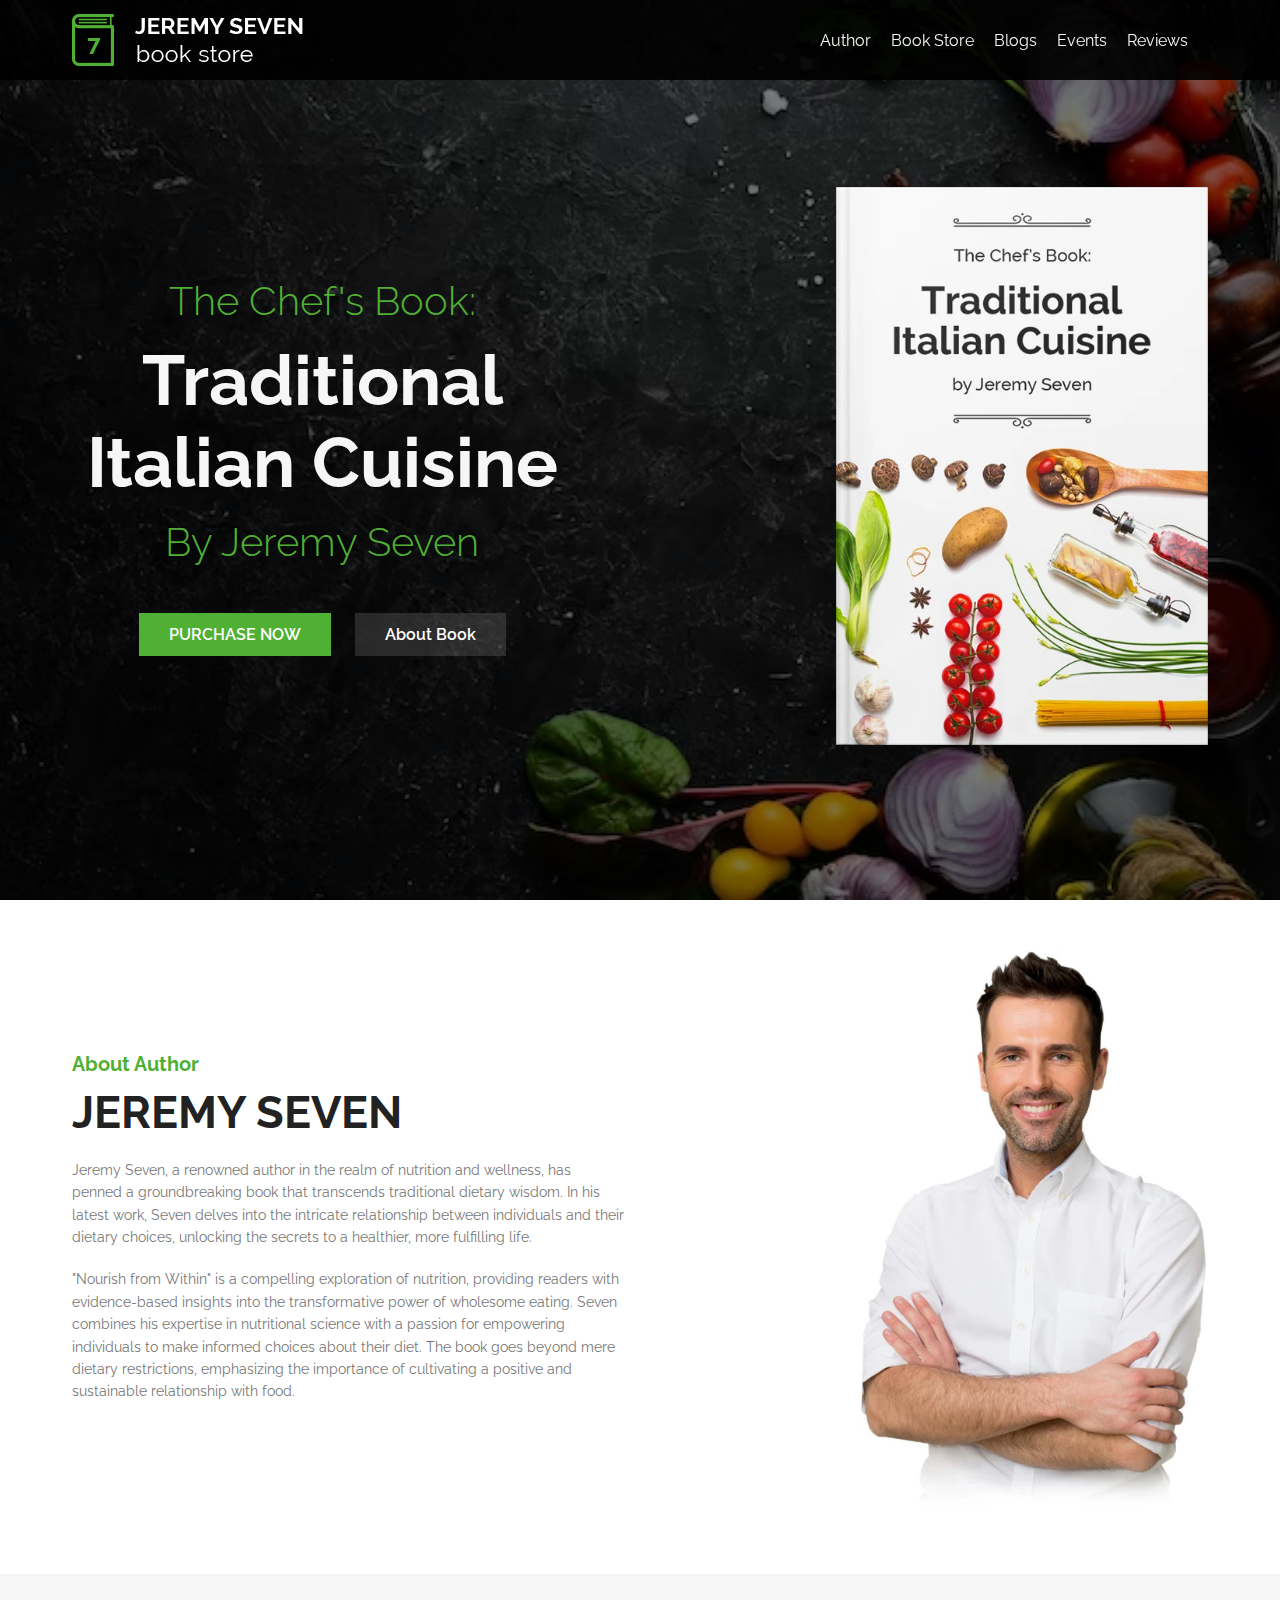
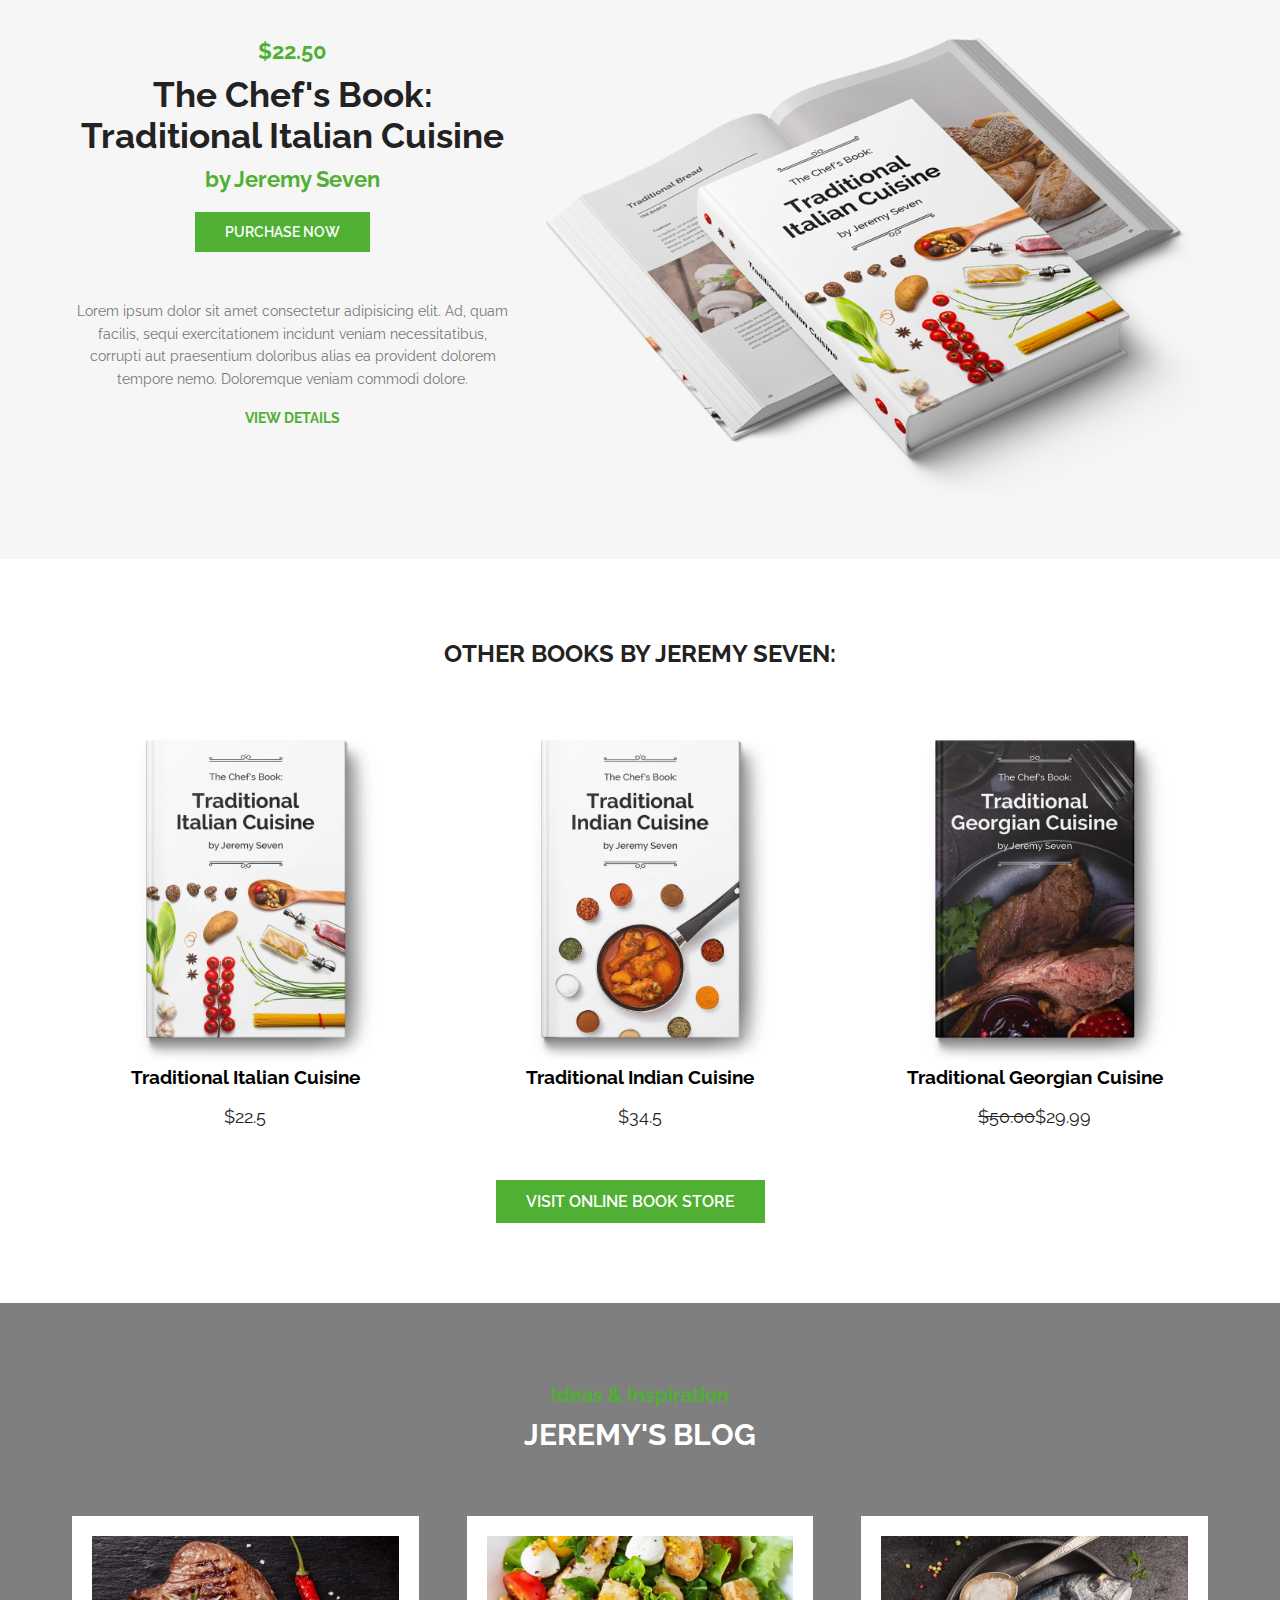
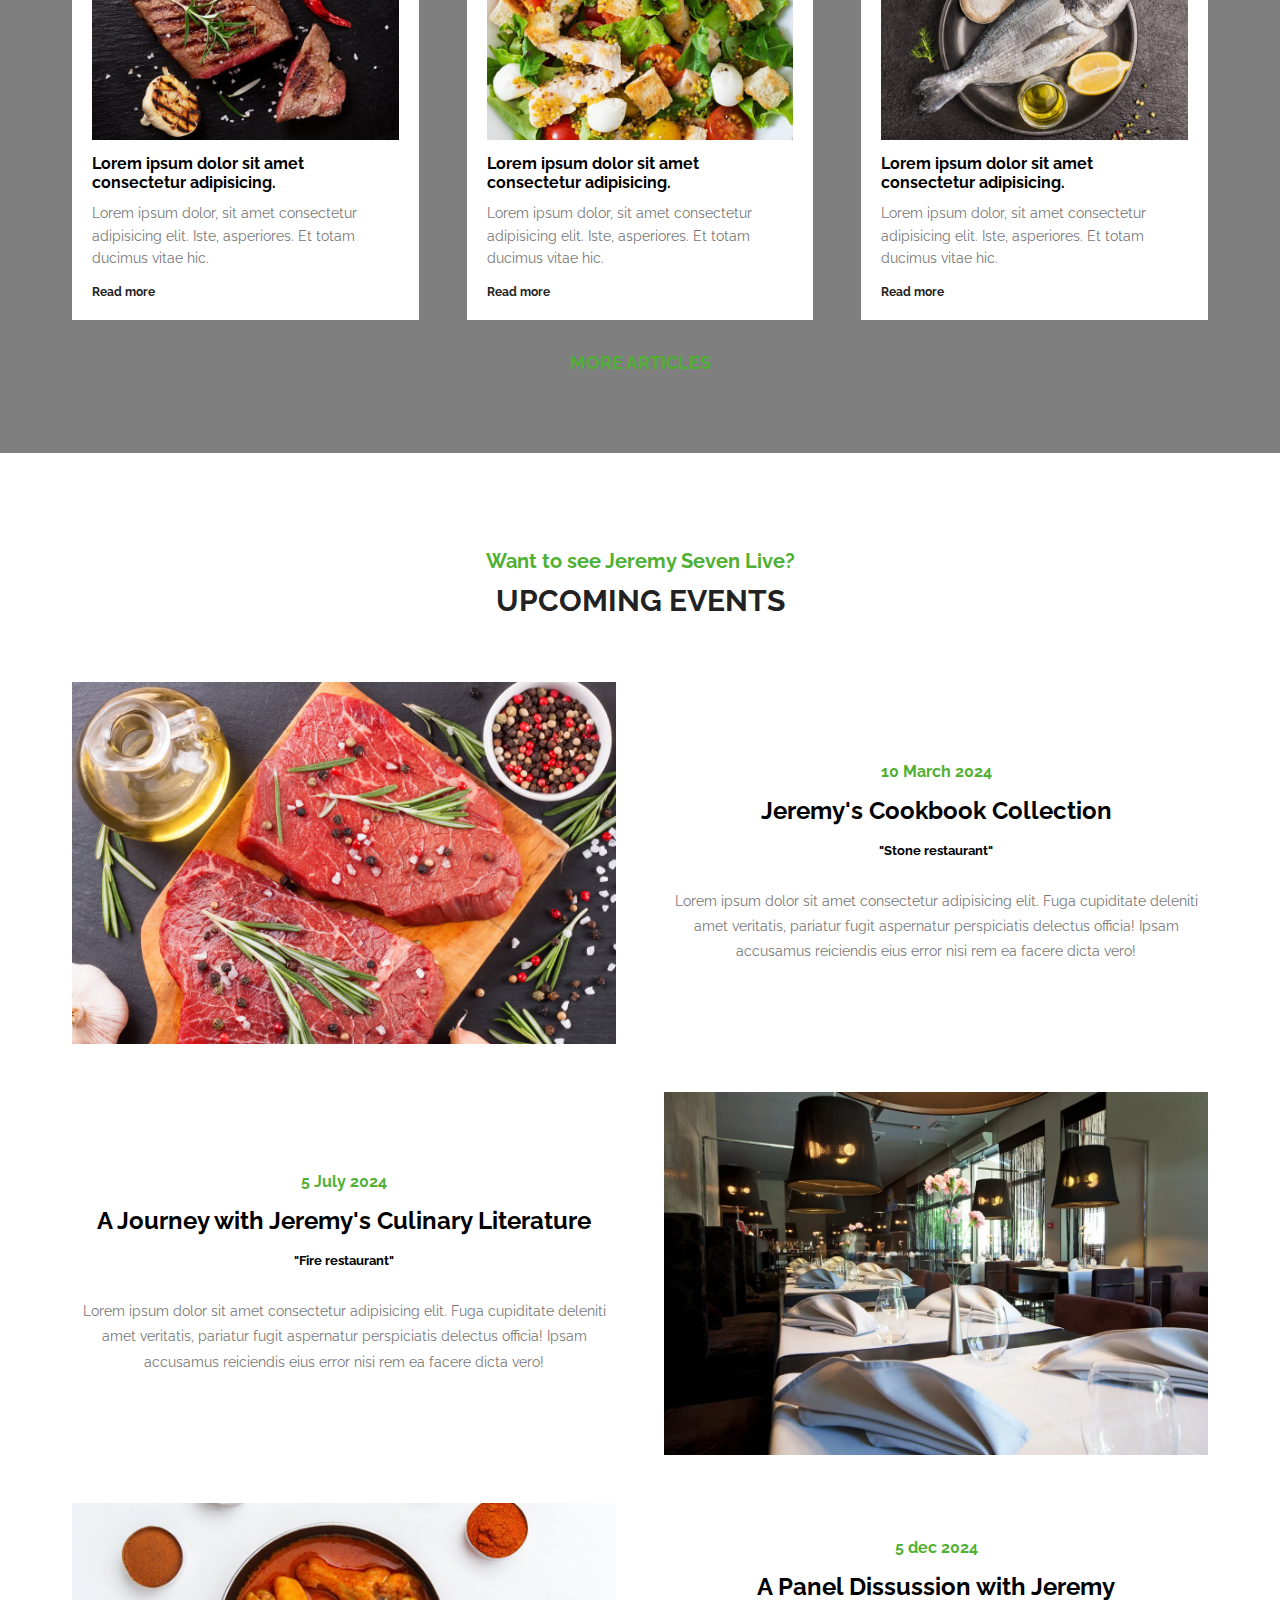
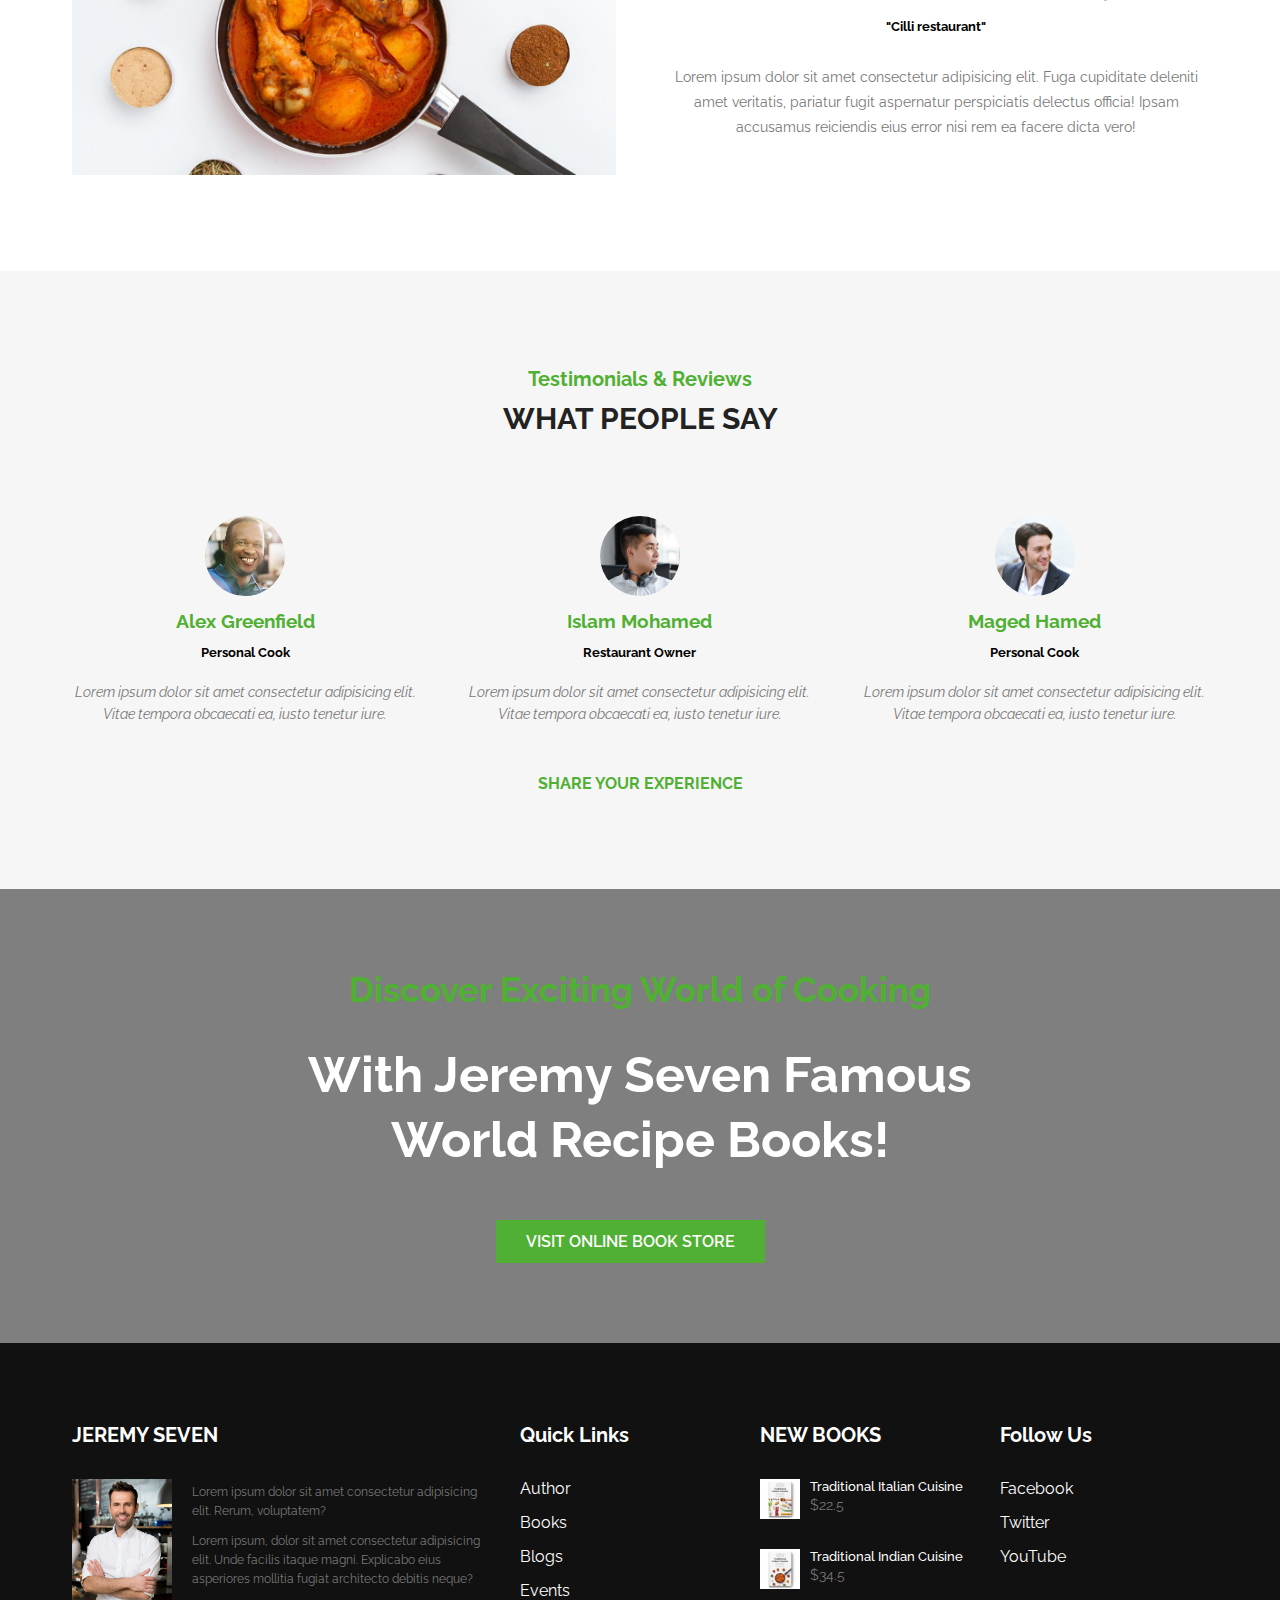
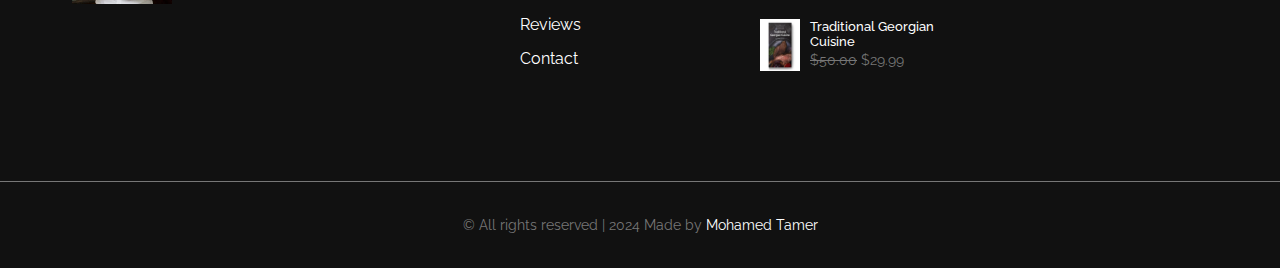
<file: index.html>
<!DOCTYPE html>
<html lang="en">
<head>
  <meta charset="UTF-8">
  <meta name="viewport" content="width=device-width, initial-scale=1.0">
  <title>Jeremy Seven | Book Store</title>
  <!-- favicon -->
  <link rel="shortcut icon" href="author-footer.ico" type="image/x-icon">
  <!-- Fontawesome -->
  <link rel="stylesheet" href="https://cdnjs.cloudflare.com/ajax/libs/font-awesome/6.5.2/css/all.min.css" integrity="sha512-SnH5WK+bZxgPHs44uWIX+LLJAJ9/2PkPKZ5QiAj6Ta86w+fsb2TkcmfRyVX3pBnMFcV7oQPJkl9QevSCWr3W6A==" crossorigin="anonymous" referrerpolicy="no-referrer" />
  <!-- CSS File -->
  <link rel="stylesheet" href="style.css">
</head>
<body>
  <div id="header">
    <div class="navbar">
      <nav>
        <img src="./logo.webp" alt="logo" class="logo">

      <ul class="nav-links">
        <li><a href="#author"><i class="fa-solid fa-circle-user"></i> Author</a></li>
        <li><a href="#books"><i class="fa-solid fa-book"></i> Book Store</a></li>
        <li><a href="#blogs"><i class="fa-solid fa-pen"></i> Blogs</a></li>
        <li><a href="#events"><i class="fa-regular fa-calendar-check"></i> Events</a></li>
        <li><a href="#reviews"><i class="fa-solid fa-message"></i> Reviews</a></li>
      </ul>
      <div class="res-nav">
        <div class="div"></div>
        <div class="div"></div>
        <div class="div"></div>
      </div>
      </nav>
    </div>
    <div class="model-bg"></div>
    <div class="model-buy">
      <h1>Reservation</h1>
      <p>Complete this form to reserve your book.</p>
      <form>
        <input type="text" placeholder="Name">
        <input type="number" placeholder="Phone Number">
        <input type="email" placeholder="Email Address"> <br>
        <input type="number" placeholder="Number of Books">
        <button class="btn-model">Book a Table</button>
        <span class="close">X</span>
      </form>
    </div>
    <div class="header-content">
      <div class="overlay"></div>
      <div class="container">
        <div class="row">
          <div class="col">
            <span class="text-primary">The Chef's Book:</span>
            <h1>Traditional Italian Cuisine</h1>
            <span class="text-primary">By Jeremy Seven</span>
            <div class="links">
              <a href="#" class="btn btn-primary buy">PURCHASE NOW <i class="fa-solid fa-cart-shopping"></i></a>
              <a href="#offer" class="btn btn-secondary">About Book <i class="fa-solid fa-book"></i></a>
            </div>
          </div>
          <img src="./main-book.webp" alt="book-1" >
        </div>
      </div>
    </div>
  </div>

  <main>
    <!-- author start -->
    <section id="author">
      <div class="container">
        <div class="row">
          <div class="col">
            <span class="text-primary">About Author</span>
            <h2>JEREMY SEVEN</h2>
            <p>Jeremy Seven, a renowned author in the realm of nutrition and wellness, has penned a groundbreaking book that transcends traditional dietary wisdom. In his latest work, Seven delves into the intricate relationship between individuals and their dietary choices, unlocking the secrets to a healthier, more fulfilling life.</p>

            <p>"Nourish from Within" is a compelling exploration of nutrition, providing readers with evidence-based insights into the transformative power of wholesome eating. Seven combines his expertise in nutritional science with a passion for empowering individuals to make informed choices about their diet. The book goes beyond mere dietary restrictions, emphasizing the importance of cultivating a positive and sustainable relationship with food.</p>
          </div>
          <img src="./author.webp" alt="author">
        </div>
      </div>
    </section>
    <!-- author end -->
    <!-- offer start -->
    <section id="offer">
      <div class="container">
        <div class="row">
          <div class="col">
            <span class="text-primary">$22.50</span>
            <h2>The Chef's Book: Traditional Italian Cuisine</h2>
            <span class="text-primary">by Jeremy Seven</span>
            <a href="#" class="btn btn-primary buy">PURCHASE NOW</a>
            <p>Lorem ipsum dolor sit amet consectetur adipisicing elit. Ad, quam facilis, sequi exercitationem incidunt veniam necessitatibus, corrupti aut praesentium doloribus alias ea provident dolorem tempore nemo. Doloremque veniam commodi dolore.</p>
            <a href="#" class="btn-third">VIEW DETAILS <i class="fa-solid fa-angle-right"></i></a>
          </div>
          <img src="./offer-img.webp" alt="offer">
        </div>
      </div>
    </section>
    <!-- offer end -->
    <!-- books start -->
    <section id="books">
      <div class="container">
        <h2>OTHER BOOKS BY JEREMY SEVEN:</h2>
        <div class="row">
          <div class="col">
            <img src="./book-1.webp" alt="book-1">
            <h3>Traditional Italian Cuisine</h3>
            <p>$22.5</p>
          </div>
          <div class="col">
            <img src="./book-2.webp" alt="book-2">
            <h3>Traditional Indian Cuisine</h3>
            <p>$34.5</p>
          </div>
          <div class="col">
            <img src="./book-3.webp" alt="book-3">
            <h3>Traditional Georgian Cuisine</h3>
            <p><del>$50.00</del>$29.99</p>
          </div>
        </div>
        <a href="./books.html" class="btn btn-primary">VISIT ONLINE BOOK STORE</a>
      </div>
    </section>
    <!-- books end -->
    <!-- blogs start -->
    <section id="blogs">
      <div class="overlay"></div>
      <div class="container">
        <div class="title">
          <span class="text-primary">Ideas & Inspiration</span>
          <h2>JEREMY'S BLOG</h2>
        </div>
        <div class="row">
          <div class="col">
            <img src="./blog-1.jpeg" alt="blog-1">
            <h3>Lorem ipsum dolor sit amet consectetur adipisicing.</h3>
            <p>
              Lorem ipsum dolor, sit amet consectetur adipisicing elit. Iste, asperiores. Et totam ducimus vitae hic.
            </p>
            <a href="#">Read more <i class="fa-solid fa-caret-right"></i></a>
          </div>
          <div class="col">
            <img src="./blog-2.jpeg" alt="blog-2">
            <h3>Lorem ipsum dolor sit amet consectetur adipisicing.</h3>
            <p>
              Lorem ipsum dolor, sit amet consectetur adipisicing elit. Iste, asperiores. Et totam ducimus vitae hic.
            </p>
            <a href="#">Read more <i class="fa-solid fa-caret-right"></i></a>
          </div>
          <div class="col">
            <img src="./blog-3.jpeg" alt="blog-3">
            <h3>Lorem ipsum dolor sit amet consectetur adipisicing.</h3>
            <p>
              Lorem ipsum dolor, sit amet consectetur adipisicing elit. Iste, asperiores. Et totam ducimus vitae hic.
            </p>
            <a href="#">Read more <i class="fa-solid fa-caret-right"></i></a>
          </div>
        </div>
        <a href="#" class="btn-third">MORE ARTICLES <i class="fa-solid fa-chevron-right"></i></a>
      </div>
    </section>
    <!-- blogs end -->
    <!-- events start -->
    <section id="events">
      <div class="container">
        <div class="title">
          <span class="text-primary">Want to see Jeremy Seven Live?</span>
          <h2>UPCOMING EVENTS</h2>
        </div>
        <div class="row">
          <img src="./events-1.jpeg" alt="events-1">

          <div class="col">
            <span class="text-primary">10 March 2024</span>
            <h3>Jeremy's Cookbook Collection</h3>
            <small>"Stone restaurant"</small>
            <p>
              Lorem ipsum dolor sit amet consectetur adipisicing elit. Fuga cupiditate deleniti amet veritatis, pariatur
              fugit aspernatur perspiciatis delectus officia! Ipsam accusamus reiciendis eius error nisi rem ea facere
              dicta vero!
            </p>
          </div>

          <div class="col">
            <span class="text-primary">5 July 2024</span>
            <h3>A Journey with Jeremy's Culinary Literature</h3>
            <small>"Fire restaurant"</small>
            <p>
              Lorem ipsum dolor sit amet consectetur adipisicing elit. Fuga cupiditate deleniti amet veritatis, pariatur
              fugit aspernatur perspiciatis delectus officia! Ipsam accusamus reiciendis eius error nisi rem ea facere
              dicta vero!
            </p>
          </div>

          <img src="./events-2.webp" alt="events-2">
          <img src="./events-3.jpeg" alt="events-3">

          <div class="col">
            <span class="text-primary">5 dec 2024</span>
            <h3>A Panel Dissussion with Jeremy</h3>
            <small>"Cilli restaurant"</small>
            <p>
              Lorem ipsum dolor sit amet consectetur adipisicing elit. Fuga cupiditate deleniti amet veritatis, pariatur
              fugit aspernatur perspiciatis delectus officia! Ipsam accusamus reiciendis eius error nisi rem ea facere
              dicta vero!
            </p>
          </div>

        </div>
      </div>
    </section>
    <!-- events end -->
    <!-- reviews start -->
    <section id="reviews">
      <div class="container">
        <div class="title">
          <span class="text-primary">Testimonials &amp; Reviews</span>
          <h2>WHAT PEOPLE SAY</h2>
        </div>
        <div class="row">
          <div class="col">
            <img src="./person-1.webp" alt="Alex Greenfield">
            <h3>Alex Greenfield</h3>
            <small>Personal Cook</small>
            <p>Lorem ipsum dolor sit amet consectetur adipisicing elit. Vitae tempora obcaecati ea, iusto tenetur iure.
            </p>
          </div>
          <div class="col">
            <img src="./person-2.webp" alt="Islam Mohamed">
            <h3>Islam Mohamed</h3>
            <small>Restaurant Owner</small>
            <p>Lorem ipsum dolor sit amet consectetur adipisicing elit. Vitae tempora obcaecati ea, iusto tenetur iure.
            </p>
          </div>
          <div class="col">
            <img src="./person-3.jpeg" alt="Maged Hamed">
            <h3>Maged Hamed</h3>
            <small>Personal Cook</small>
            <p>Lorem ipsum dolor sit amet consectetur adipisicing elit. Vitae tempora obcaecati ea, iusto tenetur iure.
            </p>
          </div>
        </div>
      </div>
      <a href="./contact.html" class="btn-third">SHARE YOUR EXPERIENCE <i class="fa-solid fa-angle-right"></i></a>
    </section>
    <!-- reviews end -->
    <!-- discover start -->
    <section id="discover">
      <div class="overlay"></div>
      <span class="text-primary">Discover Exciting World of Cooking</span>
      <h2>With Jeremy Seven Famous World Recipe Books!</h2>
      <a href="./books.html" class="btn btn-primary">VISIT ONLINE BOOK STORE</a>
    </section>
    <!-- discover end -->
  </main>
  <footer id="footer">
    <div class="container">
      <div class="footer-top">
        <div class="col-1">
          <h2>JEREMY SEVEN</h2>
          <div class="col-1-content">
            <img src="./author-footer.webp" alt="Jeremy">
            <div>
              <p>Lorem ipsum dolor sit amet consectetur adipisicing elit. Rerum, voluptatem?</p>
              <p>Lorem ipsum, dolor sit amet consectetur adipisicing elit. Unde facilis itaque magni. Explicabo eius
                asperiores mollitia fugiat architecto debitis neque?</p>
            </div>
          </div>
        </div>
        <div class="col-2">
          <h2>Quick Links</h2>
          <ul>
            <li><a href="#author">Author</a></li>
            <li><a href="#books">Books</a></li>
            <li><a href="#blogs">Blogs</a></li>
            <li><a href="#events">Events</a></li>
            <li><a href="#reviews">Reviews</a></li>
            <li><a href="./contact.html">Contact</a></li>
          </ul>
        </div>
        <div class="col-3">
          <h2>NEW BOOKS</h2>
          <!-- Book 1 -->
          <div class="book">
            <img src="./book-1.webp" alt="Book 1">
            <div>
              <h3>Traditional Italian Cuisine</h3>
              <p>$22.5</p>
            </div>
          </div>
          <!-- Book 2 -->
          <div class="book">
            <img src="./book-2.webp" alt="Book 2">
            <div>
              <h3>Traditional Indian Cuisine</h3>
              <p>$34.5</p>
            </div>
          </div>
          <!-- Book 3 -->
          <div class="book">
            <img src="./book-3.webp" alt="Book 3">
            <div>
              <h3>Traditional Georgian Cuisine</h3>
              <p><del>$50.00</del> $29.99</p>
            </div>
          </div>
        </div>
        <div class="col-4">
          <h2>Follow Us</h2>
          <ul>
            <li><a href="#"><i class="fa-brands fa-facebook"></i> Facebook</a></li>
            <li><a href="#"><i class="fa-brands fa-twitter"></i> Twitter</a></li>
            <li><a href="#"><i class="fa-brands fa-youtube"></i> YouTube</a></li>
          </ul>
        </div>
      </div>
    </div>
    <div class="copyright">
      <p>© All rights reserved | 2024 Made by <a href="https://medoanter.github.io/Website/" target="_blank">Mohamed
          Tamer</a></p>
    </div>
  </footer>
  <script src="script.js"></script>
</body>
</html>
</file>
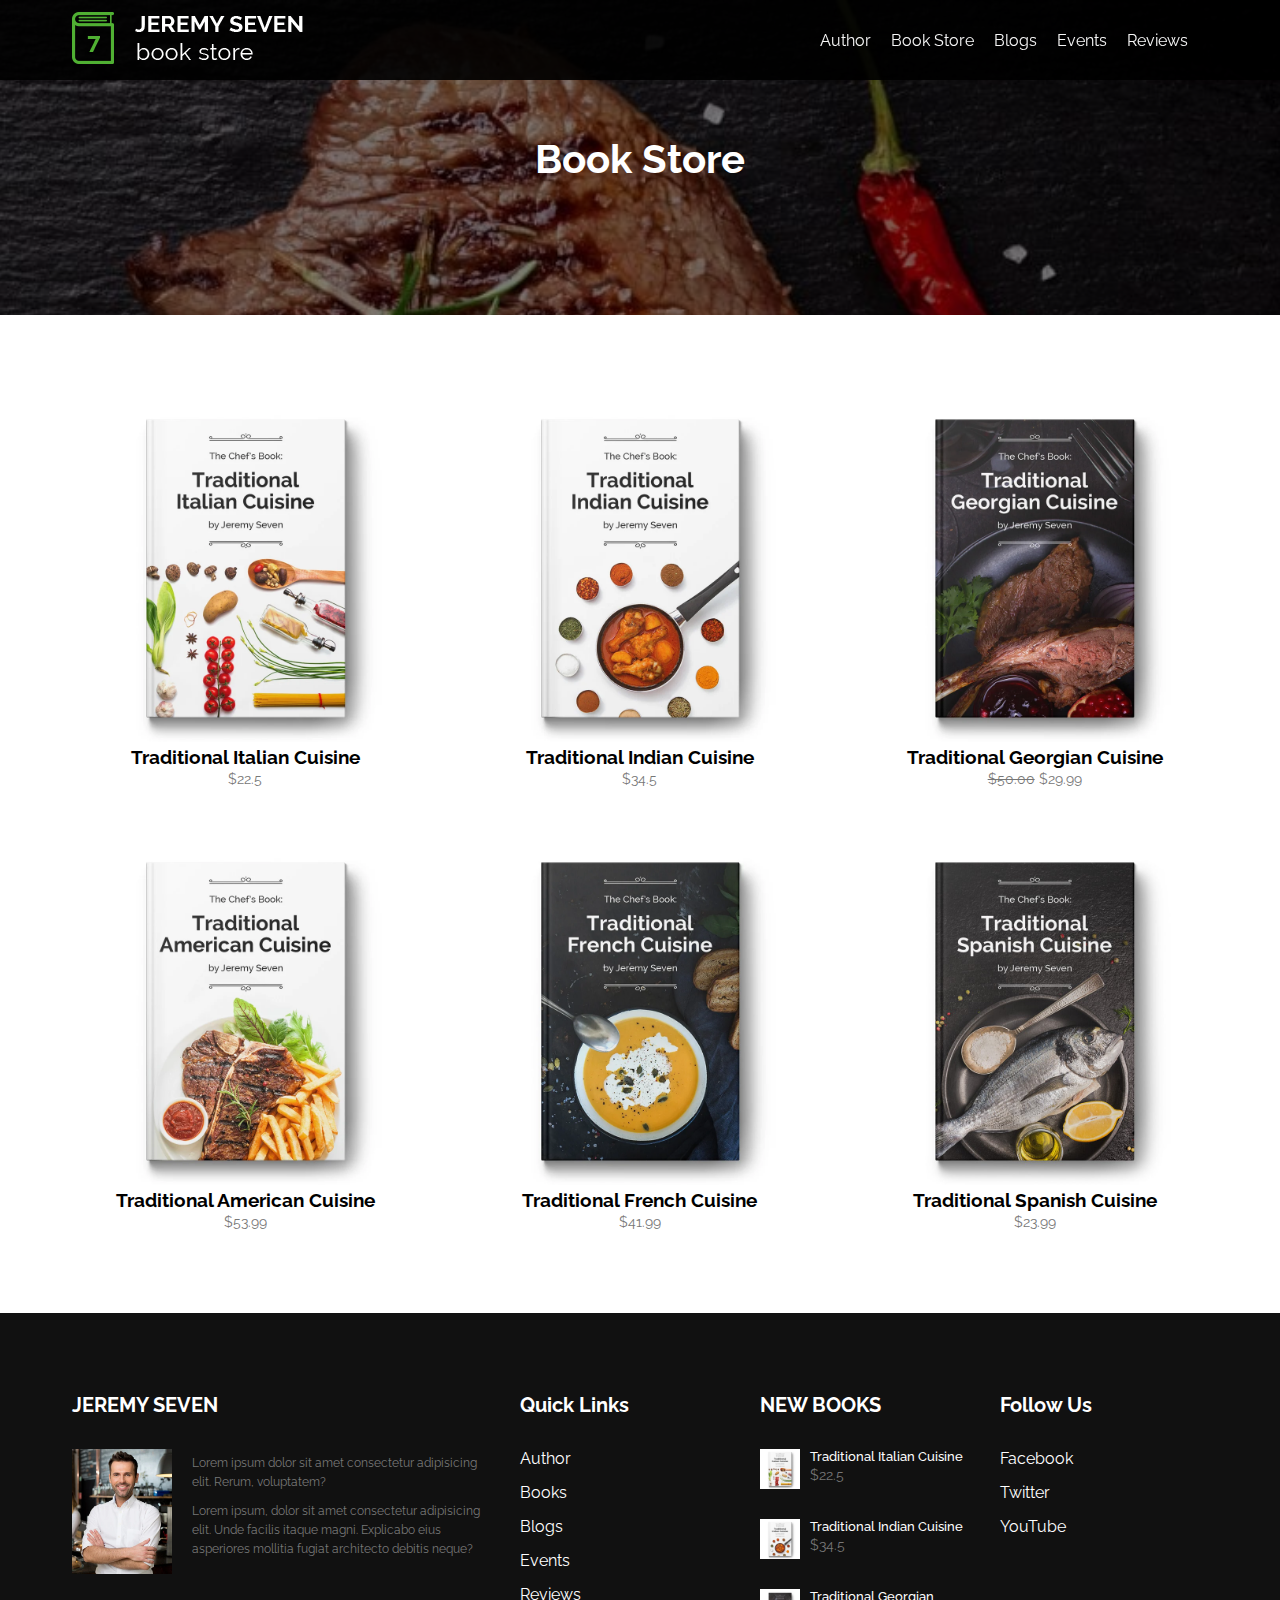
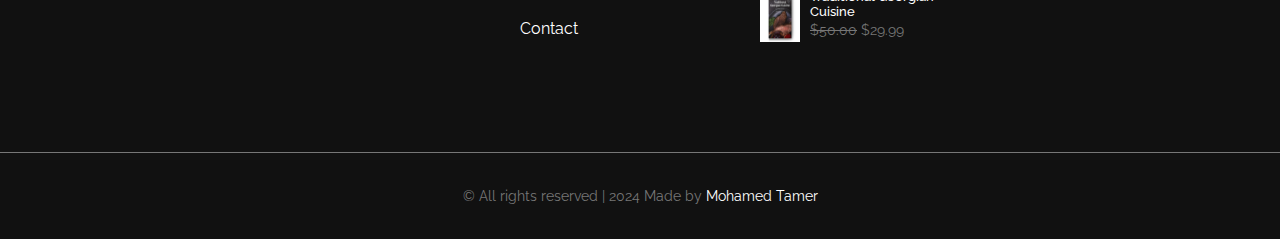
<file: books.html>
<!DOCTYPE html>
<html lang="en">
<head>
  <meta charset="UTF-8">
  <meta name="viewport" content="width=device-width, initial-scale=1.0">
  <title>Jeremy Seven | Book Store</title>
  <!-- CSS File-->
  <link rel="stylesheet" href="style.css">
  <!-- favicon -->
  <link rel="shortcut icon" href="author-footer.ico" type="image/x-icon">
  <!-- Fontawesome -->
  <link rel="stylesheet" href="https://cdnjs.cloudflare.com/ajax/libs/font-awesome/6.5.2/css/all.min.css" integrity="sha512-SnH5WK+bZxgPHs44uWIX+LLJAJ9/2PkPKZ5QiAj6Ta86w+fsb2TkcmfRyVX3pBnMFcV7oQPJkl9QevSCWr3W6A==" crossorigin="anonymous" referrerpolicy="no-referrer" />
</head>
<body>
  <!-- Header Start -->
  <header id="books-page-header">
    <div class="navbar">
      <nav>
        <a href="./index.html"><img src="./logo.webp" class="logo" alt="Jeremy Seven"></a>

        <ul class="nav-links">
          <li><a href="./index.html#author"><i class="fa-solid fa-circle-user"></i> Author</a></li>
          <li><a href="./index.html#books"><i class="fa-solid fa-book"></i> Book Store</a></li>
          <li><a href="./index.html#blogs"><i class="fa-solid fa-pen"></i> Blogs</a></li>
          <li><a href="./index.html#events"><i class="fa-regular fa-calendar-check"></i> Events</a></li>
          <li><a href="./index.html#reviews"><i class="fa-solid fa-message"></i> Reviews</a></li>
        </ul>

        <div class="res-nav">
          <div class="div"></div>
          <div class="div"></div>
          <div class="div"></div>
        </div>
      </nav>
    </div>
    <div class="model-bg"></div>
    <div class="header-content">
      <div class="overlay"></div>
      <h1>Book Store</h1>
    </div>
  </header>
  <!-- Header End -->
  <main>
    <!-- all-books -->
    <section id="all-books">
      <div class="container">
        <div class="row">
          <div class="item">
            <img src="./book-1.webp" alt="book-1">
            <h3>Traditional Italian Cuisine</h3>
            <p>$22.5</p>
          </div>
          <div class="item">
            <img src="./book-2.webp" alt="book-2">
            <h3>Traditional Indian Cuisine</h3>
            <p>$34.5</p>
          </div>
          <div class="item">
            <img src="./book-3.webp" alt="book-3">
            <h3>Traditional Georgian Cuisine</h3>
            <p><del>$50.00</del> $29.99</p>
          </div>
          <div class="item">
            <img src="./book-4.webp" alt="book-4">
            <h3>Traditional American Cuisine</h3>
            <p>$53.99</p>
          </div>
          <div class="item">
            <img src="./book-5.webp" alt="book-5">
            <h3>Traditional French Cuisine</h3>
            <p>$41.99</p>
          </div>
          <div class="item">
            <img src="./book-6.jpeg" alt="book-6">
            <h3>Traditional Spanish Cuisine</h3>
            <p>$23.99</p>
          </div>
        </div>
      </div>
    </section>
    <!-- Books End -->
  </main>
  <!-- Footer Start -->
  <footer id="footer">
    <div class="container">
      <div class="footer-top">
        <!-- Col 1 -->
        <div class="col-1">
          <h2>JEREMY SEVEN</h2>
          <div class="col-1-content">
            <img src="./author-footer.webp" alt="Jeremy" >
            <div>
              <p>Lorem ipsum dolor sit amet consectetur adipisicing elit. Rerum, voluptatem?</p>
              <p>Lorem ipsum, dolor sit amet consectetur adipisicing elit. Unde facilis itaque magni. Explicabo eius
                asperiores mollitia fugiat architecto debitis neque?</p>
            </div>
          </div>
        </div>
        <!-- Col 2 -->
        <div class="col-2">
          <h2>Quick Links</h2>
          <ul>
            <li><a href="#author">Author</a></li>
            <li><a href="#books">Books</a></li>
            <li><a href="#blogs">Blogs</a></li>
            <li><a href="#events">Events</a></li>
            <li><a href="#reviews">Reviews</a></li>
            <li><a href="./contact.html">Contact</a></li>
          </ul>
        </div>
        <!-- Col 3 -->
        <div class="col-3">
          <h2>NEW BOOKS</h2>
          <!-- Book 1 -->
          <div class="book">
            <img src="./book-1.webp" alt="Book 1">
            <div>
              <h3>Traditional Italian Cuisine</h3>
              <p>$22.5</p>
            </div>
          </div>
          <!-- Book 2 -->
          <div class="book">
            <img src="./book-2.webp" alt="Book 2">
            <div>
              <h3>Traditional Indian Cuisine</h3>
              <p>$34.5</p>
            </div>
          </div>
          <!-- Book 3 -->
          <div class="book">
            <img src="./book-3.webp" alt="Book 3">
            <div>
              <h3>Traditional Georgian Cuisine</h3>
              <p><del>$50.00</del> $29.99</p>
            </div>
          </div>
        </div>
        <!-- Col 4 -->
        <div class="col-4">
          <h2>Follow Us</h2>
          <ul>
            <li><a href="#"><i class="fa-brands fa-facebook"></i> Facebook</a></li>
            <li><a href="#"><i class="fa-brands fa-twitter"></i> Twitter</a></li>
            <li><a href="#"><i class="fa-brands fa-youtube"></i> YouTube</a></li>
          </ul>
        </div>
      </div>
    </div>
    <div class="copyright">
      <p>© All rights reserved | 2024 Made by <a href="https://medoanter.github.io/Website/" target="_blank">Mohamed
          Tamer</a></p>
    </div>
  </footer>
  <!-- Footer End -->
  <script src="script.js"></script>
</body>
</html>
</file>
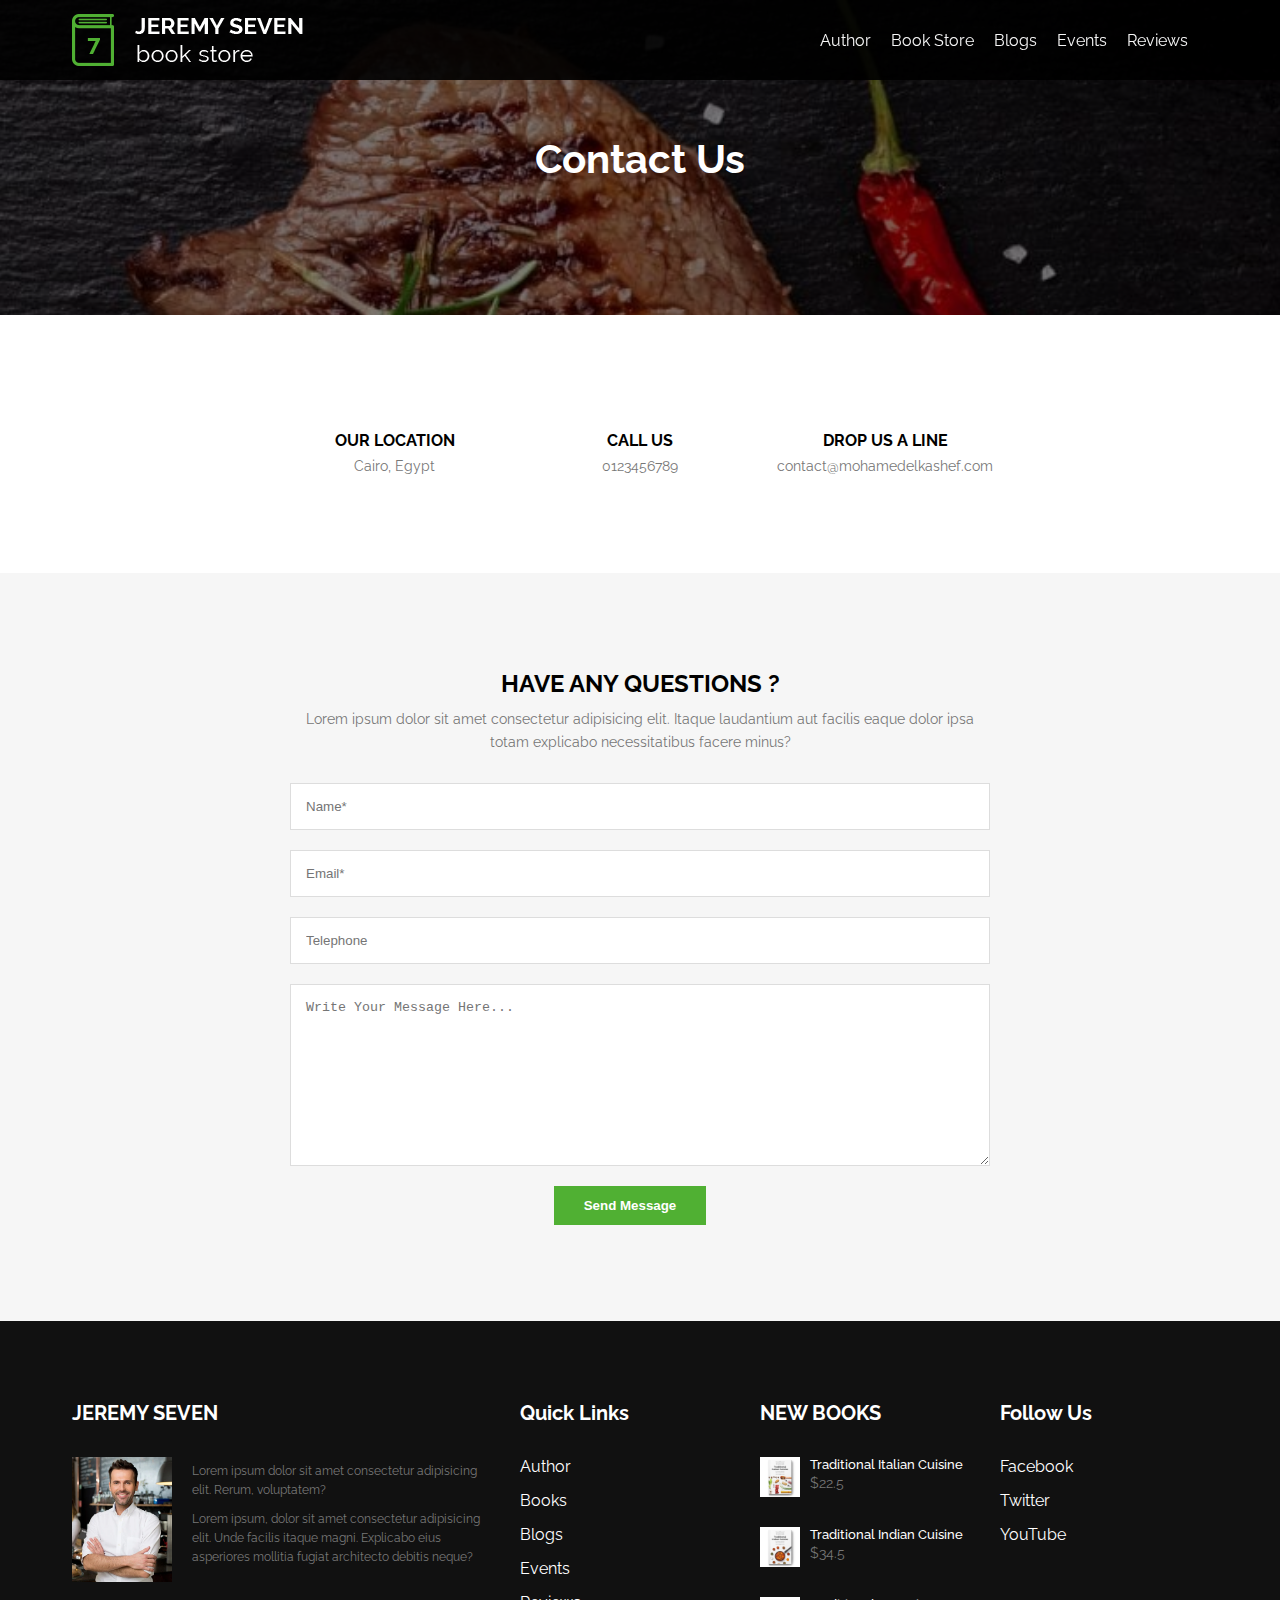
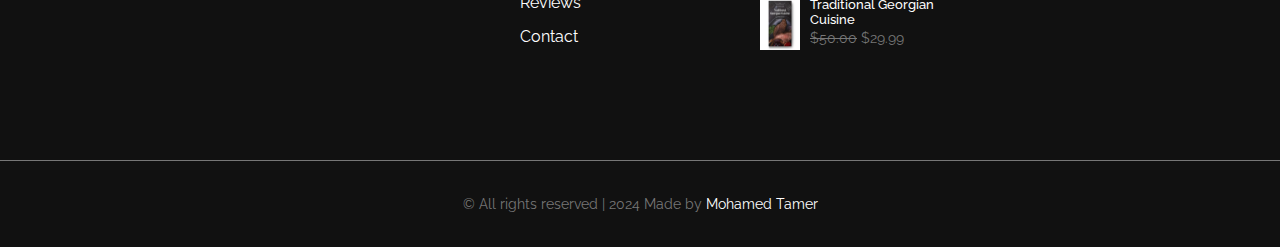
<file: contact.html>
<html lang="en"><head>
  <meta charset="UTF-8">
  <meta name="viewport" content="width=device-width, initial-scale=1.0">
  <title>Jeremy Seven | Book Store</title>
  <!-- Style -->
  <link rel="stylesheet" href="style.css">
  <!-- Favicon -->
  <link rel="shortcut icon" href="author-footer.ico" type="image/x-icon">
  <!-- Fontawesome -->
  <link rel="stylesheet" href="https://cdnjs.cloudflare.com/ajax/libs/font-awesome/6.5.2/css/all.min.css" integrity="sha512-SnH5WK+bZxgPHs44uWIX+LLJAJ9/2PkPKZ5QiAj6Ta86w+fsb2TkcmfRyVX3pBnMFcV7oQPJkl9QevSCWr3W6A==" crossorigin="anonymous" referrerpolicy="no-referrer" />
</head>

<body>
  <!-- Header Start -->
  <header id="contact-page-header">
    <div class="navbar">
      <nav>
        <a href="./index.html"><img src="./logo.webp" class="logo" alt="Jeremy Seven"></a>
        <ul class="nav-links">
          <li><a href="./index.html#author"><i class="fa-solid fa-circle-user"></i> Author</a></li>
          <li><a href="./index.html#books"><i class="fa-solid fa-book"></i> Book Store</a></li>
          <li><a href="./index.html#blogs"><i class="fa-solid fa-pen"></i> Blogs</a></li>
          <li><a href="./index.html#events"><i class="fa-regular fa-calendar-check"></i> Events</a></li>
          <li><a href="./index.html#reviews"><i class="fa-solid fa-message"></i> Reviews</a></li>
        </ul>
        <div class="res-nav">
          <div class="div"></div>
          <div class="div"></div>
          <div class="div"></div>
        </div>
      </nav>
      <div class="model-bg"></div>
    </div>
    <div class="header-content">
      <div class="overlay"></div>
      <h1>Contact Us</h1>
    </div>
  </header>
  <!-- Header End -->
  <main>
    <!-- Info Start -->
    <section id="info">
      <div class="row">
        <div class="col">
          <i class="fa-regular fa-map"></i>
          <h2>OUR LOCATION</h2>
          <p>Cairo, Egypt</p>
        </div>
        <div class="col">
          <i class="fa-solid fa-phone"></i>
          <h2>CALL US</h2>
          <p>0123456789</p>
        </div>
        <div class="col">
          <i class="fa-regular fa-envelope"></i>
          <h2>DROP US A LINE</h2>
          <p>contact@mohamedelkashef.com</p>
        </div>
      </div>
    </section>
    <!-- Info End -->
    <!-- Contact Start -->
    <section id="contact">
      <div class="contact-content">
        <h2>HAVE ANY QUESTIONS ?</h2>
        <p>Lorem ipsum dolor sit amet consectetur adipisicing elit. Itaque laudantium aut facilis eaque dolor ipsa totam
          explicabo necessitatibus facere minus?</p>
        <form id="form">
          <input type="text" name="Name" placeholder="Name*" required="">
          <input type="email" name="Email" placeholder="Email*" required="">
          <input type="number" name="Phone" placeholder="Telephone" required="">
          <textarea name="Message" cols="30" rows="10" placeholder="Write Your Message Here..."></textarea>
          <button type="submit" class="btn btn-primary">Send Message</button>
        </form>
      </div>
    </section>
    <!-- Contact End -->
  </main>
  <!-- Footer Start -->
  <footer id="footer">
    <div class="container">
      <div class="footer-top">
        <!-- Col 1 -->
        <div class="col-1">
          <h2>JEREMY SEVEN</h2>
          <div class="col-1-content">
            <img src="./author-footer.webp" alt="Jeremy">
            <div>
              <p>Lorem ipsum dolor sit amet consectetur adipisicing elit. Rerum, voluptatem?</p>
              <p>Lorem ipsum, dolor sit amet consectetur adipisicing elit. Unde facilis itaque magni. Explicabo eius
                asperiores mollitia fugiat architecto debitis neque?</p>
            </div>
          </div>
        </div>
        <!-- Col 2 -->
        <div class="col-2">
          <h2>Quick Links</h2>
          <ul>
            <li><a href="#author">Author</a></li>
            <li><a href="#books">Books</a></li>
            <li><a href="#blogs">Blogs</a></li>
            <li><a href="#events">Events</a></li>
            <li><a href="#reviews">Reviews</a></li>
            <li><a href="./contact.html">Contact</a></li>
          </ul>
        </div>
        <!-- Col 3 -->
        <div class="col-3">
          <h2>NEW BOOKS</h2>
          <!-- Book 1 -->
          <div class="book">
            <img src="./book-1.webp" alt="Book 1">
            <div>
              <h3>Traditional Italian Cuisine</h3>
              <p>$22.5</p>
            </div>
          </div>
          <!-- Book 2 -->
          <div class="book">
            <img src="./book-2.webp" alt="Book 2">
            <div>
              <h3>Traditional Indian Cuisine</h3>
              <p>$34.5</p>
            </div>
          </div>
          <!-- Book 3 -->
          <div class="book">
            <img src="./book-3.webp" alt="Book 3">
            <div>
              <h3>Traditional Georgian Cuisine</h3>
              <p><del>$50.00</del> $29.99</p>
            </div>
          </div>
        </div>
        <!-- Col 4 -->
        <div class="col-4">
          <h2>Follow Us</h2>
          <ul>
            <li><a href="#"><i class="fa-brands fa-facebook"></i> Facebook</a></li>
            <li><a href="#"><i class="fa-brands fa-twitter"></i> Twitter</a></li>
            <li><a href="#"><i class="fa-brands fa-youtube"></i> YouTube</a></li>
          </ul>
        </div>
      </div>
    </div>
    <div class="copyright">
      <p>© All rights reserved | 2024 Made by <a href="https://medoanter.github.io/Website/" target="_blank">Mohamed
          Tamer</a></p>
    </div>
  </footer>
  <!-- Footer End -->

<script src="script.js"></script>
</body>
</html>
</file>
<file: style.css>
@import url('https://fonts.googleapis.com/css2?family=Raleway:wght@300;500;600;700&display=swap');

:root {
  --light-green: #50b033;
  --light-gray: #777;
  --black: #222;
  --bg-footer: #111;
  --bg-white: #f6f6f6;
}

* {
  margin: 0;
  padding: 0;
  box-sizing: border-box;
}

html {
  scroll-behavior: smooth;
}

body {
  font-family: 'Raleway', sans-serif;
}

ul {
  list-style: none;
}

a {
  text-decoration: none;
}

p {
  color: var(--light-gray);
  font-size: 14px;
  line-height: 1.6;
}

/* Ulitarty classes */
.container{
  max-width: 1200px;
  margin: auto;
  padding: 0 2rem;
}

.text-primary{
  color: var(--light-green);
}

.btn{
  display: inline-block;
  padding: 12px 30px;
  font-weight: 600;
  border: none;
  cursor: pointer;
  transition: all 0.3s ease;
}

#books-page-header,
#contact-page-header{
  background: url('./bg-food.jpeg') center center/cover no-repeat fixed;
  min-height: 35vh;
  position: relative;
  z-index: 1;
}

#books-page-header .header-content h1,
#contact-page-header .header-content h1{
  position: absolute;
  top: 50%;
  left: 50%;
  transform: translate(-50%,-50%);
  color: #fff;
  font-size: 40px;
}


#all-books .row{
  display: grid;
  grid-template-columns: repeat(3, 1fr);
  gap: 3rem;
}

#all-books .row img{
  max-width: 100%;
}

#info {
  padding: 6rem 2rem;
  max-width: 800px;
  margin: auto;
  text-align: center;
}

#info .row {
  display: grid;
  grid-template-columns: repeat(3, 1fr);
}

#info .row .col i {
  font-size: 40px;
  color: var(--light-green);
}

#info .row .col h2 {
  font-size: 16px;
  margin: 20px 0 5px;
}

#contact {
  background-color: var(--bg-white);
  padding: 6rem 2rem;
  text-align: center;
}

#contact .contact-content {
  max-width: 700px;
  margin: auto;
}

#contact .contact-content p {
  margin: 10px 0 30px;
}

#form input, #form textarea {
  display: block;
  width: 100%;
  margin-bottom: 20px;
  padding: 15px;
  border: 1px solid #ddd;
  outline-color: var(--light-green);
}

/*header start*/

#header{
  height: 100vh;
  background: url('./bg-home.avif') center center/cover no-repeat fixed;
}


.navbar{
  position: fixed;
  background-color: rgba(0,0,0,0.9);
  z-index: 3;
  width: 100%;
}


nav{
  display: flex;
  justify-content: space-between;
  align-items: center;
  min-height: 80px;
  max-width: 1200px;
  margin: auto;
  padding: 0 2rem;
}

.navbar nav #logo{
  width: 200px;
}

.navbar .nav-links{
  display: flex;
  align-items: center;
}

.navbar .nav-links a{
  margin-right: 20px;
  color: var(--bg-white);
  padding-bottom: 15px;
  transition: all 0.5s ease;
}

.navbar .nav-links a:hover{
  padding-bottom: 5px;
  border-bottom: 1px solid var(--light-green);
}

#header .header-content{
  position: relative;
  z-index: 1;
}

#header .header-content .row{
  display: grid;
  grid-template-columns: 2fr 1fr;
  align-items: center;
  justify-content: center;
  min-height: 100vh;
  column-gap: 20px;
  padding: 2rem 0 0;
}

#header .header-content .row .col{
  max-width: 500px;
  text-align: center;
}

#header .header-content .row .col span{
  font-size: 40px;
  font-weight: 300;
}

#header .header-content .row .col h1{
  color: var(--bg-white);
  font-size: 70px;
  margin: 15px 0;
}

#header .header-content .row img{
  max-width: 100%;
}

#header .header-content .row .col .links{
  margin-top: 3rem;
}

.btn-primary{
  background-color: var(--light-green);
  color: #fff;
  margin-right: 20px;
}

.btn-primary:hover{
  background-color: #69e643;
}

.btn-secondary{
  background-color: rgba(119, 119, 119, 0.3);
  color: #fff;
}

.btn-secondary:hover{
  background-color: rgba(119, 119, 119, 0.5);;
}

.overlay{
  position: absolute;
  top: 0;
  left: 0;
  width: 100%;
  height: 100%;
  background-color: rgba(0,0,0,0.5);
  z-index: -1;
}

/*header end*/
/*author start*/
#author{
  padding: 3rem 0;
}

#author .row{
  display: grid;
  grid-template-columns: repeat(2,1fr);
  column-gap: 2rem;
  align-items: center;
}

#author .row .col span{
  font-size: 20px;
  font-weight: 700;
}

#author .row .col h2{
  margin: 10px 0;
  font-size: 45px;
  color: var(--black);
}

#author .row .col p{
  margin: 20px 0;
}

#author .row img{
  max-width: 350px;
  justify-self: end;
}
/*author end*/
/*offer start*/
#offer{
  background-color: var(--bg-white);
  padding: 4rem 0;
  text-align: center;
}

#offer .row{
  display: grid;
  grid-template-columns: 1fr 1.5fr;
  column-gap: 2rem;
}


#offer .row .col span{
  font-size: 35px;
  font-weight: 600;
}

#offer .row .col h2{
  font-size: 35px;
  margin: 10px 0;
  color: var(--black);
}

#offer .row .col span{
  display: block;
  font-weight: 700;
  font-size: 22px;
}

#offer .row .col .btn-primary{
  margin-top: 20px;
  font-size: 14px;
}

#offer .row .col p{
  margin-top: 3rem;
}

.btn-third{
  color: var(--light-green);
  font-weight: 700;
  transition: all 0.3s ease;
}

#offer .row .col a{
  display: inline-block;
  margin-top: 20px;
  font-size: 14px;
}


#offer .row img{
  max-width: 100%;
}
/*offer end*/
/*books start*/
#books,#all-books{
  padding: 5rem 0;
  text-align: center;
}

#books h2{
  color: var(--black);
}

#books .row{
  display: grid;
  grid-template-columns: repeat(3,1fr);
  column-gap: 3rem;
  margin: 3rem 0;
}

#books .row .col img{
  max-width: 100%;
}

#books .row .col p{
  font-size: 18px;
  margin-top: 15px;
  color: var(--black);
}
/*books end*/
/*blogs start*/
#blogs,
#discover{
  background: url('./bg-food.jpeg') center center/cover no-repeat fixed;
  padding: 5rem 0;
  position: relative;
  z-index: 1;
}

.title{
  text-align: center;
}


.title span{
  font-weight: 700;
  font-size: 20px;
}

.title h2{
  color: #fff;
  margin-top: 10px;
  font-size: 30px;
}

#blogs .row{
  display: grid;
  grid-template-columns: repeat(3,1fr);
  column-gap: 3rem;
  margin-top: 4rem;
}

#blogs .row .col{
  background-color: #fff;
  padding: 20px;
}

#blogs .row .col img{
  max-width: 100%;
}

#blogs .row .col h3{
  font-size: 16px;
  margin: 10px 0;
}

#blogs .row .col a{
  display: inline-block;
  margin-top: 15px;
  font-size: 12px;
  color: var(--black);
  font-weight: 700;
}

#blogs .btn-third{
  display: block;
  text-align: center;
  font-size: 18px;
  margin-top: 2rem;
}

/*blogs end*/
/*events start*/
#events{
  padding: 6rem 0;
}


#events .title h2{
  color: var(--black);
}

#events .row{
  display: grid;
  grid-template-columns: repeat(2,1fr);
  gap: 3rem;
  text-align: center;
  align-items: center;
  margin-top: 4rem;
}

#events .row img{
  max-width: 100%;
}

#events .row .col span, #events .row .col small, #reviews .row .col small {
  font-weight: 700;
}

#events .row .col h3 {
  margin: 15px 0;
  font-size: 24px;
}

#events .row .col p {
  margin-top: 30px;
  line-height: 1.8;
}

/*events end*/
/* review start */
#reviews{
  padding: 6rem 0;
  background-color: var(--bg-white);
  text-align: center;
}

#reviews .title h2{
  color: var(--black);
}

#reviews .row{
  display: grid;
  grid-template-columns: repeat(3,1fr);
  column-gap: 3rem;
  margin-top: 5rem;
}

#reviews .row .col img{
  width: 80px;
  border-radius: 50%;
}

#reviews .row .col h3 {
  margin: 10px 0;
  color: var(--light-green);
}

#reviews .row .col p {
  margin-top: 20px;
  font-style: italic;
}

#reviews .btn-third {
  display: inline-block;
  margin-top: 3rem;
}
/* review end */
/* discover start */
#discover{
  text-align: center;
}

#discover span {
  font-size: 35px;
  font-weight: 700;
}

#discover h2 {
  font-size: 50px;
  color: #fff;
  max-width: 700px;
  margin: 2rem auto 3rem;
  line-height: 1.3;
}
/* discover end */
/* footer start */
#footer{
  background-color: var(--bg-footer);
}

#footer .footer-top{
  display: grid;
  grid-template-columns: 2fr 1fr 1fr 1fr;
  column-gap: 2rem;
  padding: 5rem 0;
}

#footer .footer-top h2{
  color: #fff;
  font-size: 20px;
  margin-bottom: 2rem;
}

#footer .footer-top .col-1-content{
  display: flex;
  align-items: center;
  justify-content: center;
}

#footer .footer-top .col-1 img {
  width: 100px;
  margin-right: 20px;
}

#footer .footer-top .col-1 .col-1-content p {
  font-size: 12px;
  margin-bottom: 10px;
}

#footer .footer-top .col-2 ul li a, #footer .footer-top .col-4 ul li a {
  display: inline-block;
  margin-bottom: 15px;
  transition: all 0.3s ease;
  color: #fff;
}

#footer .footer-top .col-3 .book {
  display: flex;
  margin-bottom: 30px;
}

#footer .footer-top .col-3 img {
  width: 40px;
  margin-right: 10px;
}

#footer .footer-top .col-3 .book h3 {
  font-size: 13px;
  font-weight: 500;
  color: #fff;
}

#footer .copyright {
  padding: 2rem 0;
  text-align: center;
  border-top: 1px solid var(--light-gray);
}

#footer .copyright a{
  color: #fff;
}

/* footer end */
/*new ideas*/
.res-nav{
  display: none;
  background-color: var(--bg-footer);
  padding: 5px 10px;
  border-radius: 5px;
  transition: all 0.3s ease;
}

.res-nav div{
  height: 3px;
  width: 25px;
  background-color: #ffffff;
  margin: 5px 0;
}

.model-buy{
  display: none;
  position: fixed;
  top: 50%;
  left: 50%;
  transform: translate(-50%,-50%);
  z-index: 900;
  background-color: #fff;
  padding: 0 40px;
  border-radius: 20px;
}

.model-buy.active{
  display: block;
}

.model-buy h1{
  color: var(--light-green);
  padding-top: 20px;
  text-align: center;
  font-size: 40px;
}

.model-buy p{
  text-align: center;
  margin-bottom: 2rem;
  color: #9a9a9a;
  font-weight: 500;
  margin: 15px 0;
}

.model-buy form input{
  display: block;
  width: 100%;
  border-radius: 20px;
  height: 40px;
  outline: none;
  border: none;
  padding: 0 15px;
  color: var(--light-gray);
  margin-bottom: 25px;
}

.model-buy form input:focus{
  border: 1px solid var(--light-green);
  outline: 1px solid var(--light-green);
}

.model-buy .close{
  position: absolute;
  top: -15px;
  right: -20px;
  background-color: var(--light-green);
  height: 50px;
  width: 50px;
  border-radius: 50%;
  text-align: center;
  line-height: 1.7;
  font-size: 30px;
  color: #fff;
  cursor: pointer;
  font-weight: 700;
  transition: all 0.5s ease;
}

.btn-model{
  display: inline-block;
  margin: 2rem 0;
  width: 100%;
  padding: 12px 30px;
  border-radius: 30px;
  background-color: var(--light-green);
  color: #fff;
  outline: none;
  border: none;
  transition: all 0.3s ease;
}

.btn-model:hover{
  box-shadow: 0 15px 15px rgba(0,0,0,0.4);
}

@media (max-width: 800px){
  #header{
    position: relative;
  }

  .res-nav{
    display: block;
    z-index: 1002;
  }

  #header .navbar .nav-links,
  #books-page-header .navbar .nav-links,
  #contact-page-header .navbar .nav-links{
    position: fixed;
    top: 0;
    right: 0;
    height: 100%;
    width: 60%;
    background-color: var(--light-gray);
    display: flex;
    flex-direction: column;
    align-items: center;
    justify-content: center;
    padding: 1rem 2rem;
    z-index: 1000;
    transform: translateX(100%);
    transition: all 0.5s ease;
  }

  #header .navbar .nav-links.active,
  #books-page-header .navbar .nav-links.active,
  #contact-page-header .navbar .nav-links.active{
    transform: translateX(0%);
  }

  .nav-links li{
    margin-bottom: 4rem;
    font-size: 20px;
  }
  
  .model-bg{
    display: none;
    position: fixed;
    top: 0;
    left: 0;
    height: 100%;
    width: 100%;
    background-color: rgba(0,0,0,0.5);
    z-index: 2;
  }

  .model-bg.active{
    display: block;
  }

  #header .header-content .row{
    display: grid;
    grid-template-columns: 1fr;
    height: 100vh;
  }

  #header .header-content .row .col{
    margin: auto;
    padding: 4rem 0 0;
  }

  #header .header-content .row .col h1{
    font-size: 50px;
  }

  #header .header-content .row .col span{
    font-size: 25px;
  }

  #header .header-content .row img{
    width: 150px;
    margin: auto;
  }

  #author .row,
  #offer .row,
  #books .row{
    display: grid;
    grid-template-columns: 1fr;
  }

  #author .row img{
    margin: auto;
  }
  #blogs .row{
    display: grid;
    grid-template-columns: repeat(2,1fr);
  }

  #offer .row,
  #blogs .row{
    row-gap: 2rem;
  }

}

@media (max-width:600px){
  #blogs .row,
  #events .row,
  #reviews .row,
  #footer .footer-top{
    display: grid;
    grid-template-columns: 1fr;
  }

  #footer .footer-top{
    row-gap: 2rem;
  }

  #all-books .row{
    display: grid;
    grid-template-columns: 1fr;
  }

  .logo{
    width: 150px;
  }

  #info .row {
  display: grid;
  grid-template-columns: 1fr;
  row-gap: 2rem;
}
}

@media (max-width:450px){
  #header .header-content .row .col h1{
    font-size: 30px;
  }
  #header .header-content .row img{
    max-width: 250px;
    margin: auto;
    padding-bottom: 3rem;
  }
  .btn-primary{
    margin-bottom: 15px;
    
  }

  #author .row img{
    max-width: 250px;
  }

  #author .row .col span{
    font-size: 15px;
  }

  #author .row .col h2{
    font-size: 25px;
  }

  #books h2{
    font-size: 16px;
  }

  #offer .row .col span {
    font-size: 16px;
  }

  #offer .row .col h2{
    font-size: 18px;
  }

  #offer .row img{
    width: 250px;
    margin: auto;
  }

  p{
    font-size: 10px;
  }
  #blogs .row .col {
    display: flex;
    flex-direction: column;
    align-items: center;
    justify-content: center;
    row-gap: 15px;
    padding: 10px;
  }
  #blogs .row .col img{
    max-width: 250px;
    justify-items: center;
  }

  #blogs .row .col h3 {
    font-size: 14px;
  }

  #events .row img{
    max-width: 250px;
    margin: auto;
  }

  #events .row .col h3{
    font-size: 17px;
  }


  .title span{
    font-size: 16px;
  }
  .title h2{
    font-size: 20px;
  }

  #discover span{
    font-size: 14px;
  }

  #discover h2{
    font-size: 14px;
    max-width: 160px;
  }

  #footer .footer-top .col-1-content{
    display: flex;
    flex-direction: column;
    row-gap: 10px;
  }
}

@media (max-width:350px){
  img{
    width: 150px;
  }
}
</file>
